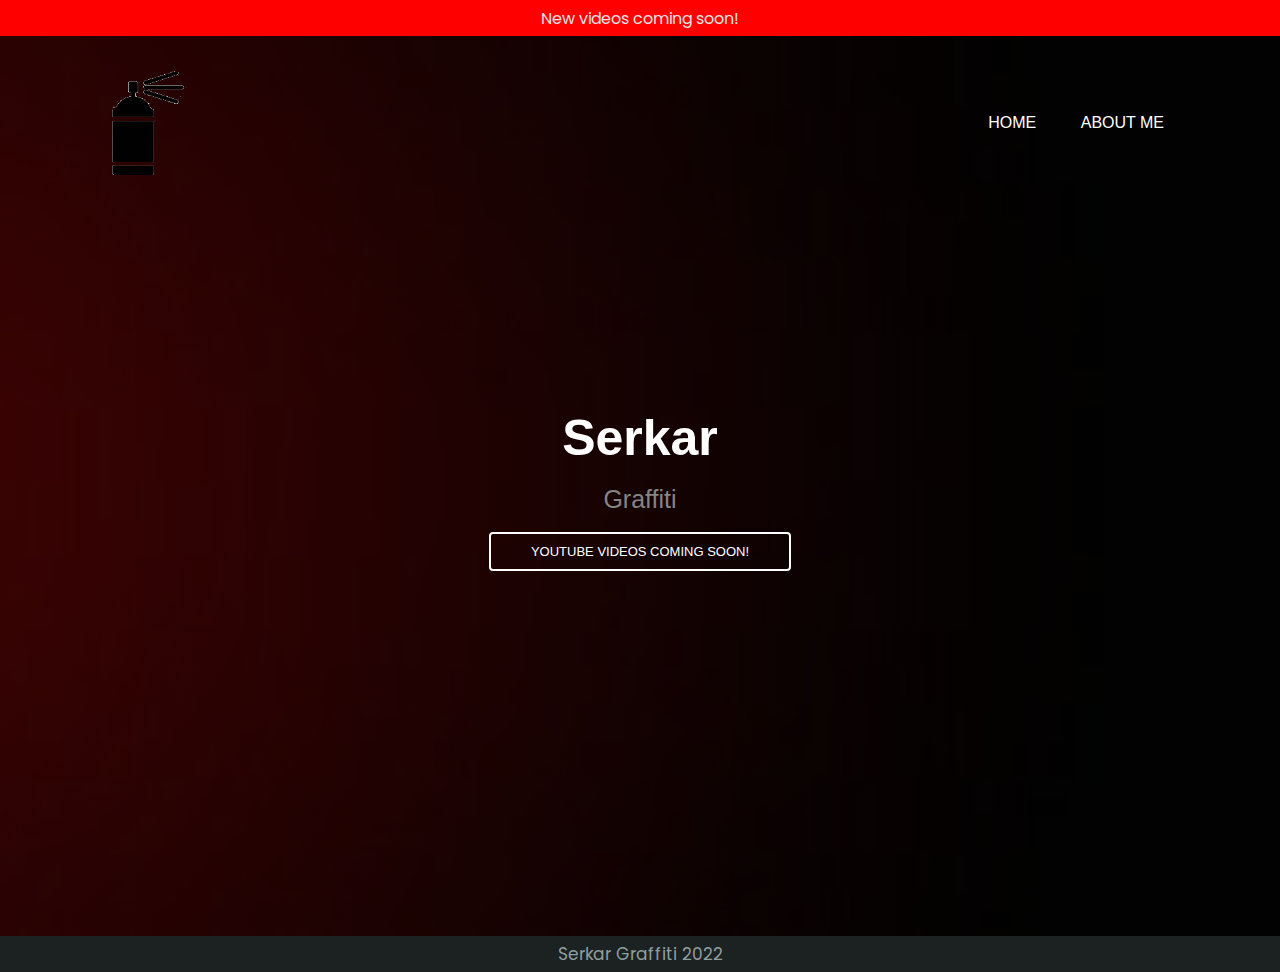
<file: index.html>
<!-- credits to serkar-->
<!DOCTYPE html>
<html>
    <head>
        <meta charset="UTF-8">
        <meta name="viewport" content="width=device-width, initial-scale=1.0">
		<meta http-equiv="X-UA-Compatible" content="IE=edge">
        <link href="https://fonts.googleapis.com/css?family=Poppins" rel="stylesheet">
        <title>Serkar Graffiti</title>

        <Link rel="stylesheet" href="style.css">
            <link rel="shortcut icon" type="image/png" href="th.png">

            <nav>
                <a href="https://www.youtube.com/channel/UCAGYows95JqrqgkfNZ6z77w" class="btn">New videos coming soon!</a>
            </nav>

            <body>
                <div class="banner">
                    <div class="navbar">
                        <img src="th.png" class="logo">
                        <ul>
                            <li><a href="index.html">Home</a></li>
                            <li><a href="about.html">About Me</a></li>
                        </div>

                        <div class="content">
                            <h1>Serkar</h1>
                            <p>Graffiti</p>
                            <a href="https://www.youtube.com/channel/UCAGYows95JqrqgkfNZ6z77w" class="button"><span>Youtube Videos coming soon!</span></a>
                        </div> 
                            </div>
                            <section>
                                <p class="copyright">Serkar Graffiti 2022</p>
                            </section>
    </head>
</html>
</file>
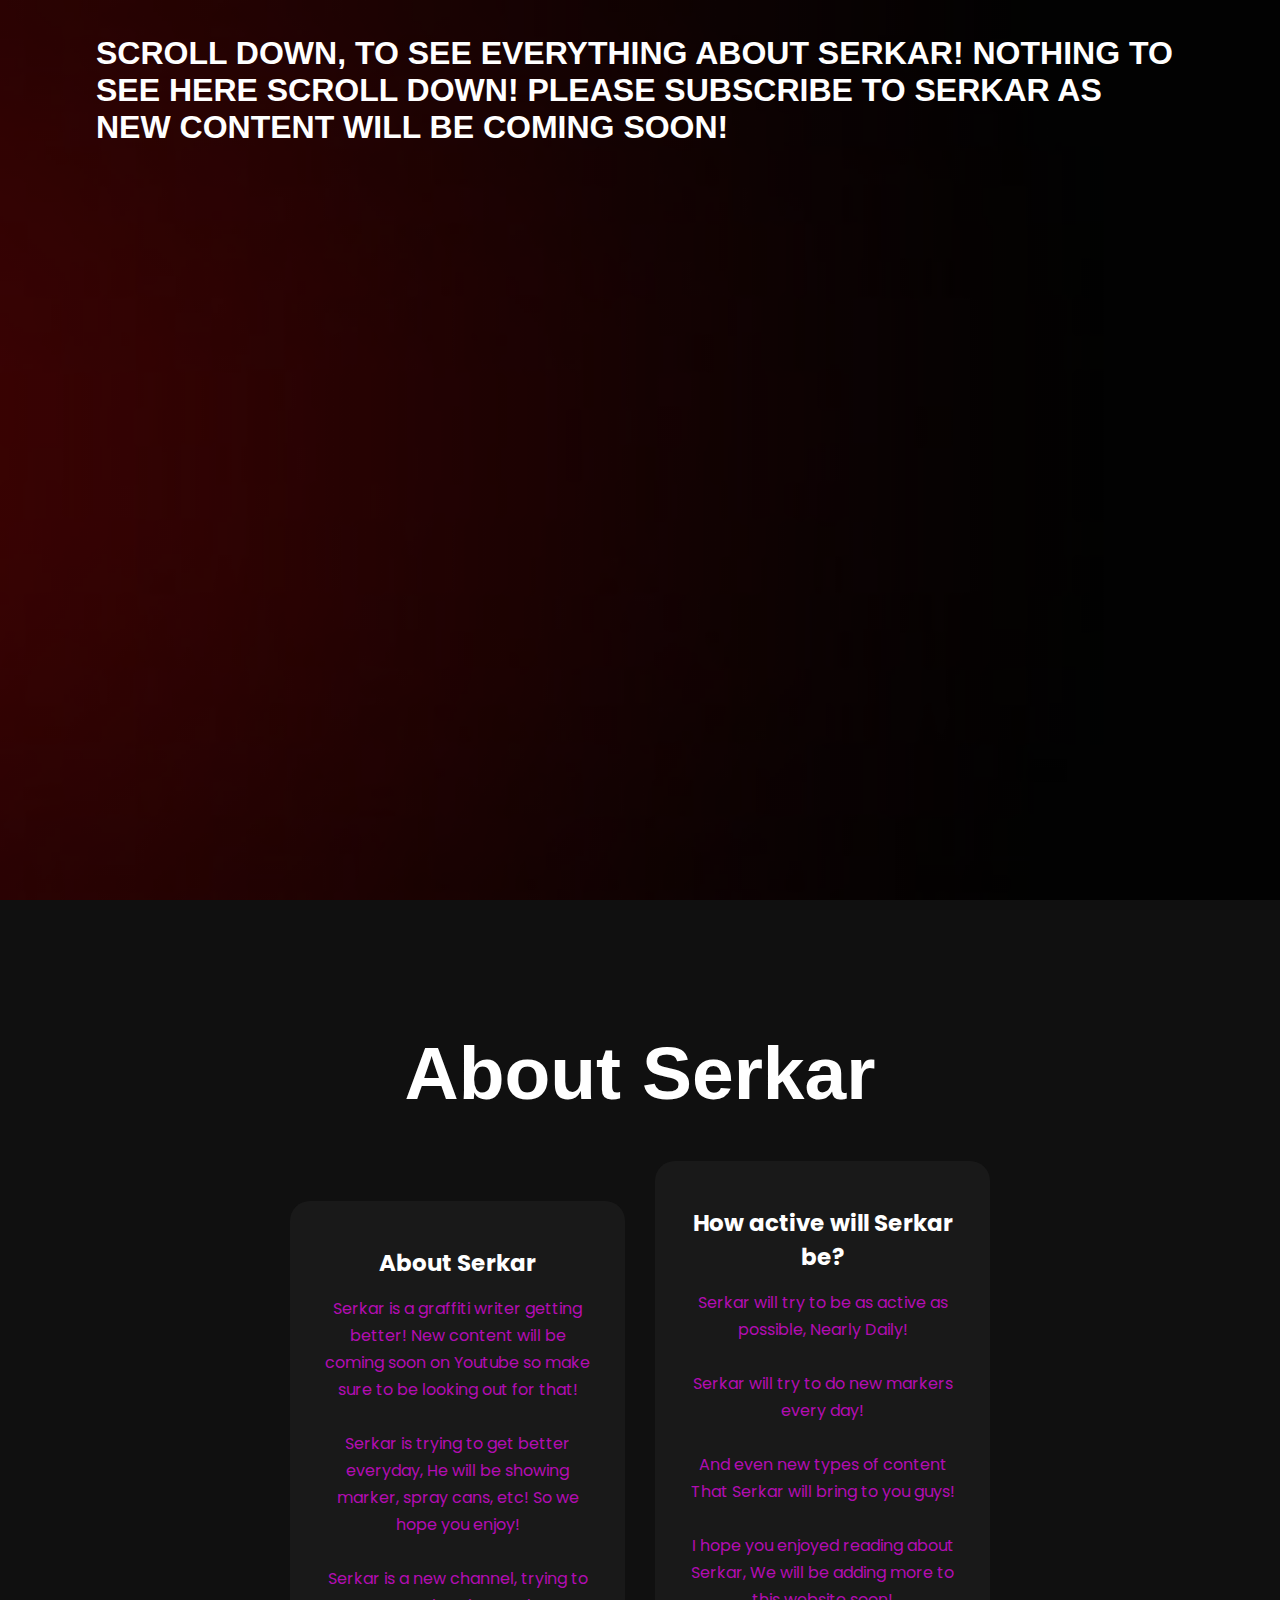
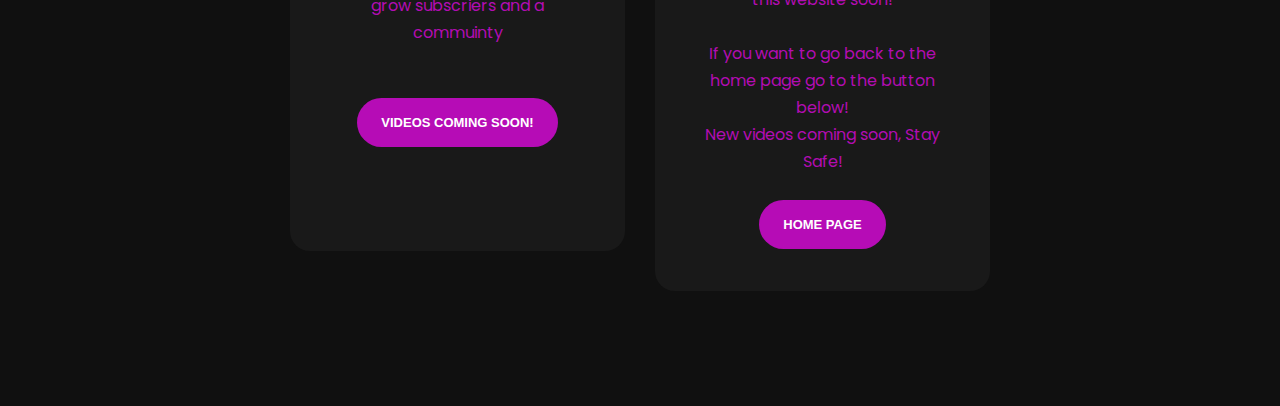
<file: about.html>
<!-- credits to serkar-->
<!DOCTYPE html>
<html>
    <head>
        <meta charset="UTF-8">
        <meta name="viewport" content="width=device-width, initial-scale=1.0">
		<meta http-equiv="X-UA-Compatible" content="IE=edge">
        <link href="https://fonts.googleapis.com/css?family=Poppins" rel="stylesheet">
        <title>About Serkar</title>

        <Link rel="stylesheet" href="style.css">
            <link rel="shortcut icon" type="image/png" href="th.png">

            <body>
                <div class="banner">
                    <div class="navbar">
                        <h1 class="logo1">SCROLL DOWN, TO SEE EVERYTHING ABOUT SERKAR!
                            NOTHING TO SEE HERE SCROLL DOWN!
                            PLEASE SUBSCRIBE TO SERKAR AS NEW CONTENT WILL BE COMING SOON!
                        </h1>
                    </div>
                </div>
                <!-----About---------->

	<div class="prices">
		<div class="title">
			<h2>About Serkar</h2>
		</div>

		<div class="box">
			<div class="card1">
				<i class="fas fa-bars"></i>
				<h5>About Serkar</h5>
				<div class="pra">
				<p>Serkar is a graffiti writer getting better! New content will be coming soon on Youtube
                    so make sure to be looking out for that!
                    <br>
                    <br>
                     Serkar is trying to get better everyday, He will be showing marker, spray cans, etc!
                     So we hope you enjoy!
                     <br>
                     <br>
                     Serkar is a new channel, trying to grow subscriers and a commuinty
                     <br>
                     <br>
                </p>
					<p style="text-align: center;">
						<a class="button" href="https://www.youtube.com/channel/UCAGYows95JqrqgkfNZ6z77w">Videos coming soon!</a>
					</p>
				</div>
			</div>

            <div class="card">
				<i class="far fa-user"></i>
				<h5>How active will Serkar be?</h5>
				<div class="pra">
				<p>Serkar will try to be as active as possible, Nearly Daily!
                    <br>
                    <br>
                    Serkar will try to do new markers every day!
                    <br>
                    <br>
                    And even new types of content That Serkar will bring to you guys!
                    <br>
                    <br>
                    I hope you enjoyed reading about Serkar, We will be adding more to this website soon!
                    <br>
                    <br>
                    If you want to go back to the home page go to the button below!
                    <br>
                    New videos coming soon, Stay Safe!
                </p>
					<p style="text-align: center;">
						<a class="button" href="index.html">Home Page</a>
					</p>
				</div>
			</div>
        </div>
    </div>

            </body>
    </head>
</html>
</file>
<file: style.css>
*{
    margin: 0;
    padding: 0;
    box-sizing: border-box;
}

nav{
    display: flex;
    justify-content: space-around;
    align-items: center;
    min-height: 4vh;
    background-color: #ff0000;
    font-family: 'Poppins', sans-serif;
    color: rgb(226, 226, 226);
}
.btn{
    color: rgb(226, 226, 226);
    font-family: 'Poppins', sans-serif;
    text-decoration: none;
}
*{
    margin: 0;
    padding: 0;
    font-family: sans-serif; 
}
.banner{
    width: 100%;
    height: 100vh;
    background-image: linear-gradient(rgba(0,0,0,0.75),rgba(0,0,0,0.75)),url(background.jpg);
    background-size: cover;
    background-position: center;
}
.navbar{
    width: 85%;
    margin: auto;
    padding: 35px 0;
    display: flex;
    align-items: center;
    justify-content: space-between;
}
.logo{
    width: 104px;
    cursor: pointer;
}
.navbar ul li{
    list-style: none;
    display: inline-block;
    margin: 0 20px;
    position: relative;
}
.navbar ul li a{
    text-decoration: none;
    color: rgb(255, 255, 255);
    text-transform: uppercase;
}
.navbar ul li::after{
    content:'';
    height: 3px;
    width: 0%;
    background: #ff0000;
    position: absolute;
    left: 0;
    bottom: -10px;
    transition: 0.5s;
}
.navbar ul li:hover::after{
    width: 100%;
}
.content{
    width: 100%;
    position: absolute;
    top: 50%;
    transform: translateY(-50%);
    text-align: center;
    color: #fff
}
.content h1{
    font-size: 50px;
    margin-top: 80px;
}
.content p{
    margin: 20px auto;
    font-weight: 100;
    line-height: 25px;
    color: rgb(134, 132, 132);
    font-size: 25px;
}
.button{
    position: relative;
    display: inline-block;
    padding: 10px 40px;
    border: 2px solid rgb(255, 255, 255);
    text-transform: uppercase;
    color: #fff;
    text-decoration: none;
    font-weight: 400;
    font-size: 13px;
    transition: 0.10s;
    border-radius: 4px;
    box-shadow: inset 0 0 0 0 #cac8c8;
    transition: ease-out 0.8s;
    outline: none;
}
.button:hover{
    box-shadow: inset 300px 0 0 0 #cac8c8;
    cursor: pointer;
    color: #000;
}
.copyright{
    font-family: 'Poppins', sans-serif;
    text-decoration: none;
    color: #8e9f9f;
    background-color: #1c2121;
    font-size: 17px;
    text-align: center;
    padding: 5px;
}
*{
    margin: 0;
    padding: 0;
    box-sizing: border-box;
}
.logo1{
    color: white;
}
.prices{
	background: #101010;
	width: 100%;
	padding: 100px 0px;
}
.title h2{
	color: white;
	font-size: 75px;
	width: 1130px;
	margin: 30px auto;
	text-align: center;
}
.box{
	display: flex;
	justify-content: center;
	align-items: center;
	min-height: 400px;
}
.card{
	height: 730px;
	width: 335px;
	padding: 20px 35px;
	background: #191919;
	border-radius: 20px;
	margin: 15px;
	position: relative;
	overflow: hidden;
	text-align: center;
}
.card i{
	font-size: 50px;
	display: block;
	text-align: center;
	margin: 25px 0px;
	color: rgba(221, 9, 221, 0.8);

}
h5{
	color: white;
	font-size: 23px;
	margin-bottom: 15px;
    font-family: 'Poppins', sans-serif;
}
.pra p{
	color: rgba(221, 9, 221, 0.8);
	font-size: 16px;
	line-height: 27px;
	margin-bottom: 25px;
    font-family: 'Poppins', sans-serif;
}
.card .button{
	background-color:rgba(221, 9, 221, 0.8);
	color: white;
	text-decoration: none;
	border: 2px solid transparent;
	font-weight: bold;
	padding: 9px 22px;
	border-radius: 30px;
	transition: .4s; 
}
.card1 .button{
	background-color:rgba(221, 9, 221, 0.8);
	color: white;
	text-decoration: none;
	border: 2px solid transparent;
	font-weight: bold;
	padding: 9px 22px;
	border-radius: 30px;
	transition: .4s; 
}
.card1{
	height: 650px;
	width: 335px;
	padding: 20px 35px;
	background: #191919;
	border-radius: 20px;
	margin: 15px;
	position: relative;
	overflow: hidden;
	text-align: center;
}
.card1 i{
	font-size: 50px;
	display: block;
	text-align: center;
	margin: 25px 0px;
	color: rgba(221, 9, 221, 0.8);

}
::-webkit-scrollbar{
    width: 5px;
}
::-webkit-scrollbar-track{
    border: 5px solid #171717;
    box-shadow: inset 0 0 15px #171717;
}
::-webkit-scrollbar-thumb{
    background: linear-gradient(#929190,#929190);
    border-radius: 25px;
}
</file>
